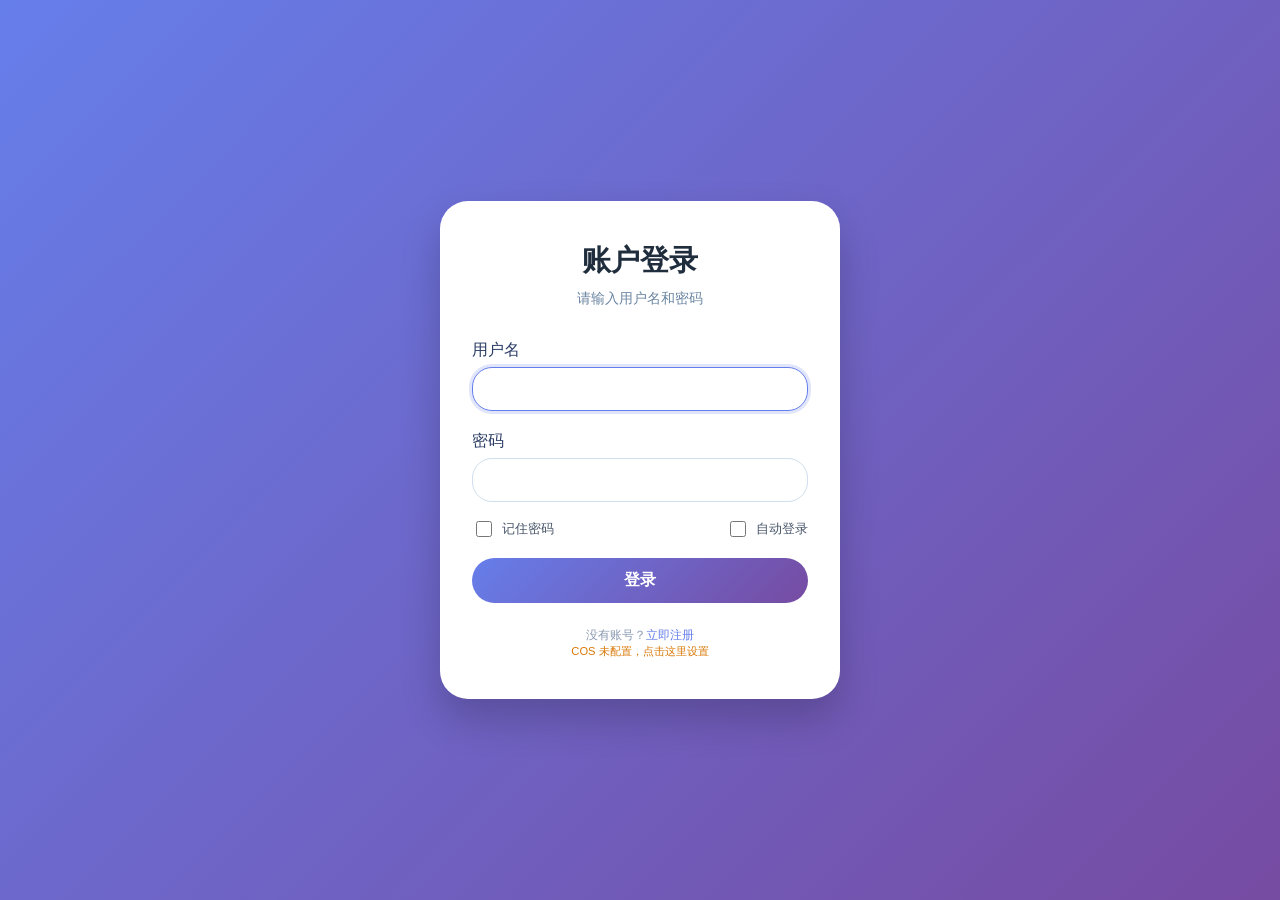
<file: pwa/index.html>
﻿<!DOCTYPE html>
<html lang="zh-CN">
<head>
<meta charset="UTF-8">
<meta name="viewport" content="width=device-width,initial-scale=1,user-scalable=yes,viewport-fit=cover">
<meta http-equiv="Content-Security-Policy" content="default-src 'self'; script-src 'self' 'unsafe-inline'; style-src 'self' 'unsafe-inline'; img-src 'self' data: blob: https:; connect-src 'self' https://*.myqcloud.com https://*.cos.*.myqcloud.com; object-src 'none'; base-uri 'self'; form-action 'self'">
<meta name="theme-color" content="#3b82f6">
<meta name="apple-mobile-web-app-capable" content="yes">
<meta name="apple-mobile-web-app-status-bar-style" content="default">
<meta name="apple-mobile-web-app-title" content="反馈系统">
<title>问题反馈协作系统</title>
<link rel="manifest" href="manifest.webmanifest">
<link rel="icon" href="icons/icon-192.png" type="image/png">
<link rel="apple-touch-icon" href="icons/icon-180.png">
<link rel="stylesheet" href="css/style.css?v=20260607-0145">
<script src="vendor/cos-js-sdk-v5.min.js"></script>
</head>
<body>

<!-- ========== 下载上传内容显示 ========== -->
<!-- 全局传输进度条 -->
<div id="transfer-progress" class="transfer-progress" role="status" aria-live="polite">
  <div class="transfer-progress-header">
    <span id="transfer-icon" class="transfer-progress-icon"></span>
    <span id="transfer-text" class="transfer-progress-title">正在传输</span>
    <span class="transfer-progress-percent"><span id="transfer-percent">0</span>%</span>
  </div>
  <div class="transfer-progress-track">
    <div id="transfer-bar" class="transfer-progress-bar"></div>
  </div>
</div>
<!-- 自定义标题栏（仅当在 Electron 中运行时显示） -->
<div id="custom-titlebar" style="display: none; position: fixed; top: 0; left: 0; right: 0; height: 32px; background: linear-gradient(135deg, #3b82f6, #8b5cf6); -webkit-app-region: drag; z-index: 1000;">
  <div class="window-controls" style="display: flex; justify-content: flex-end; align-items: center; height: 100%; -webkit-app-region: no-drag;">
    <button id="win-minimize" style="background: none; border: none; color: white; font-size: 16px; margin-right: 12px; cursor: pointer;">─</button>
    <button id="win-maximize" style="background: none; border: none; color: white; font-size: 16px; margin-right: 12px; cursor: pointer;">□</button>
    <button id="win-close" style="background: none; border: none; color: white; font-size: 16px; margin-right: 16px; cursor: pointer;">✕</button>
  </div>
</div>
  
  
<!-- ========== 登录页 ========== -->
<div class="page-view login-page" id="page-login">
  <div class="auth-card">
    <h1>账户登录</h1>
    <div class="auth-sub">请输入用户名和密码</div>
    <div class="error-msg" id="loginError" style="display:none"></div>
    <form id="loginForm">
      <div class="input-group">
        <label>用户名</label>
        <input type="text" id="loginUsername" required autofocus>
      </div>
      <div class="input-group">
        <label>密码</label>
        <input type="password" id="loginPassword" required>
      </div>
      <div class="auth-options">
        <label class="auth-check"><input type="checkbox" id="rememberPassword"> <span>记住密码</span></label>
        <label class="auth-check"><input type="checkbox" id="autoLogin"> <span>自动登录</span></label>
      </div>
      <button type="submit" class="auth-btn">登录</button>
    </form>
    <div class="auth-footer">
      没有账号？<a id="toRegisterLink">立即注册</a><br>
      <a id="cosSetupLink" style="display:none;color:#d97706;font-size:0.7rem;">COS 未配置，点击这里设置</a>
    </div>
  </div>
</div>

<!-- ========== COS 配置弹窗 ========== -->
<div class="user-panel-overlay" id="cosSetupOverlay">
  <div class="user-panel" style="max-width:420px;">
    <button class="user-panel-close" id="closeCosSetupBtn">&times;</button>
    <h2>COS 存储配置</h2>
    <div id="cosSetupError" class="error-msg" style="display:none;margin-bottom:12px;"></div>
    <div class="input-group">
      <label>SecretId</label>
      <input type="text" id="cosSetupId" placeholder="AKIDxxxxxxxx">
    </div>
    <div class="input-group">
      <label>SecretKey</label>
      <input type="password" id="cosSetupKey" placeholder="你的 SecretKey">
    </div>
    <div class="input-group">
      <label>存储桶名称（含 APPID）</label>
      <input type="text" id="cosSetupBucket" placeholder="my-data-1-1312418202">
    </div>
    <div class="input-group">
      <label>地域</label>
      <input type="text" id="cosSetupRegion" placeholder="ap-beijing">
    </div>
    <button class="auth-btn" id="cosSetupSaveBtn">保存配置</button>
  </div>
</div>

<!-- ========== 注册页 ========== -->
<div class="page-view login-page" id="page-register" style="display:none">
  <div class="auth-card">
    <h1>注册新账号</h1>
    <div class="auth-sub">请牢记账号和密码</div>
    <div class="error-msg" id="regError" style="display:none"></div>
    <form id="regForm">
      <div class="input-group">
        <label>用户名</label>
        <input type="text" id="regUsername" required autofocus>
      </div>
      <div class="input-group">
        <label>密码</label>
        <input type="password" id="regPassword" required>
      </div>
      <div class="input-group">
        <label>选择分组</label>
        <input type="text" id="regGroup" list="groupList" placeholder="请选择或输入分组（A/B/C/D/E）" autocomplete="off">
        <datalist id="groupList">
          <option value="A">
          <option value="B">
          <option value="C">
          <option value="D">
          <option value="E">
        </datalist>
      </div>
      <button type="submit" class="auth-btn">注册</button>
    </form>
    <div class="auth-footer">
      已有账号？<a id="toLoginLink">去登录</a>
    </div>
  </div>
</div>

<!-- ========== 主页面（反馈系统） ========== -->
<div class="page-view" id="page-main" style="display:none">
  <div class="container">
    <div class="cos-config-banner" id="cosConfigBanner">
      腾讯云 COS 未配置，图片将以 Base64 存储在浏览器中（限 2MB）。也可以按 F12 执行
      <code>setupCos('SecretId','SecretKey')</code> 完成配置。
    </div>

    <div class="header">
      <h1>问题反馈协作系统</h1>
      <div class="user-info">
        <span id="headerUsername"></span> (<span id="headerRole"></span>) [<span id="headerGroup"></span>组]
        <span class="notification-icon" id="notificationIcon">
          消息中心 &#128276; <span class="unread-badge" id="unreadBadge">0</span>
        </span>
        <a href="javascript:void(0)" id="changePwdLink" class="admin-link">修改密码</a>
        <a href="javascript:void(0)" id="logoutBtn" class="logout-link">退出</a>
      </div>
      <p>请尽量将反馈的问题描述具体，并上传清晰图片</p>
    </div>

    <div class="nav-tabs" id="navTabs"></div>

    <div class="feedback-card">
      <div class="feedback-form-title">提交问题反馈</div>
      <textarea id="feedbackContent" class="feedback-textarea" rows="4" placeholder="请详细描述您的问题或建议..."></textarea>

      <div class="image-select-area">
        <div class="drawer-header" id="drawerHeader">
          <div class="drawer-header-left">
            <span class="drawer-arrow" id="drawerArrow">▼</span>
            <span class="image-select-label">关联图片（可选，点击选择已有图片）</span>
          </div>
          <span id="selectedHint" class="selected-hint"></span>
        </div>
        <div class="drawer-content" id="drawerContent">
          <div id="existingImagesList" class="existing-images">
            <div class="loading-text">加载图片中...</div>
          </div>
        </div>
        <div class="upload-new-area">
          <span>或者上传新图片：</span>
          <button type="button" class="upload-new-btn" id="uploadForFeedbackBtn">上传图片到图库</button>
          <input type="file" id="feedbackFileInput" accept="image/png,image/jpeg,image/jpg,image/gif,image/webp,image/bmp" style="display:none">
          <span id="uploadProgress" style="font-size:.75rem;color:#3b82f6;"></span>
        </div>
      </div>

      <div class="doc-select-area" style="margin-top:16px;padding-top:16px;border-top:1px dashed #cfdfed;">
        <div class="drawer-header" id="docDrawerHeader">
          <div class="drawer-header-left">
            <span class="drawer-arrow" id="docDrawerArrow">▼</span>
            <span class="image-select-label">引用已有文档（可选，点击选择）</span>
          </div>
          <span id="selectedDocHint" class="selected-hint"></span>
        </div>
        <div class="drawer-content" id="docDrawerContent">
          <div id="existingDocsList" class="existing-images">
            <div class="loading-text">加载文档中...</div>
          </div>
        </div>
        <div class="upload-new-area" style="margin-top:12px;">
          <span>或者上传新文档：</span>
          <button type="button" class="upload-new-btn" id="uploadForFeedbackDocBtn">上传文档到文档库</button>
          <input type="file" id="feedbackDocFileInput" accept=".doc,.docx,.pdf,.xls,.xlsx,.ppt,.pptx,.txt,.zip,.rar,.7z,.7zip,.tar,.gz,.tgz" style="display:none">
          <span id="docUploadProgress" style="font-size:.75rem;color:#3b82f6;"></span>
        </div>
      </div>

      <button id="submitFeedbackBtn" class="submit-feedback-btn">提交反馈</button>
    </div>

    <div class="filter-bar">
      <span class="filter-label">筛选反馈：</span>
      <div class="filter-buttons" id="filterButtons"></div>
      <span class="filter-label" style="margin-left:16px">状态：</span>     
      <div class="filter-buttons" id="statusFilterButtons"></div>
    </div>

    <div id="feedbackList" class="feedback-list">
      <div class="empty-state">暂无反馈，提交第一条反馈吧</div>
    </div>
    <footer>Copyright 2026 by hebei.TC | 数据存储在腾讯云 COS</footer>
  </div>
</div>

<!-- ========== 图片管理页 ========== -->
<div class="page-view" id="page-gallery" style="display:none">
  <div class="container">
    <div class="cos-config-banner" id="cosConfigBanner2">
      腾讯云 COS 未配置，图片将以 Base64 存储（限 2MB）。请完善配置后再使用云端存储。
    </div>

    <div class="header">
      <h1>图片管理 - 图库</h1>
      <div class="user-info">
        <span id="headerUsername2"></span> (<span id="headerRole2"></span>) [<span id="headerGroup2"></span>组]
        <span class="notification-icon" id="notificationIcon2">
          消息中心 &#128276; <span class="unread-badge" id="unreadBadge2">0</span>
        </span>
        <a href="javascript:void(0)" id="changePwdLink2" class="admin-link">修改密码</a>
        <a href="javascript:void(0)" id="logoutBtn2" class="logout-link">退出</a>
      </div>
    </div>

    <div class="nav-tabs" id="navTabs2"></div>

    <div class="toolbar">
      <div class="stats" id="statsInfo">加载图片中...</div>
      <div class="actions">
        <button class="upload-new-btn" id="galleryUploadBtn">上传图片</button>
        <input type="file" id="galleryFileInput" accept="image/png,image/jpeg,image/jpg,image/gif,image/webp,image/bmp" style="display:none">
        <button class="select-all-btn" id="selectAllBtn">全选</button>
        <button class="copy-selected-btn" id="copySelectedBtn">复制选中链接</button>
        <button class="refresh-btn" id="refreshGalleryBtn">刷新</button>
      </div>
    </div>

    <div id="galleryContainer" class="gallery-grid">
      <div class="empty-state">暂无图片，请先上传</div>
    </div>
    <footer>图片存储在云 COS | 支持管理员或上传者删除 | 点击图片可放大</footer>
  </div>
</div>

<!-- ========== 文档管理页 ========== -->
<div class="page-view" id="page-docs" style="display:none">
  <div class="container">
    <div class="header">
      <h1>文档管理 - 共享空间</h1>
      <div class="user-info">
        <span id="headerUsername3"></span> (<span id="headerRole3"></span>) [<span id="headerGroup3"></span>组]
        <span class="notification-icon" id="notificationIcon3">
          消息中心 &#128276; <span class="unread-badge" id="unreadBadge3">0</span>
        </span>
        <a href="javascript:void(0)" id="changePwdLink3" class="admin-link">修改密码</a>
        <a href="javascript:void(0)" id="logoutBtn3" class="logout-link">退出</a>
      </div>
    </div>

    <div class="nav-tabs" id="navTabs3"></div>

    <div class="toolbar">
      <button class="upload-new-btn" id="docUploadBtn">上传文档</button>
      <input type="file" id="docFileInput" accept=".doc,.docx,.pdf,.xls,.xlsx,.ppt,.pptx,.txt,.zip,.rar,.7z,.7zip,.tar,.gz,.tgz" style="display:none">
      <input type="text" id="docSearchInput" placeholder="搜索文档" style="flex:1;padding:8px 12px;border-radius:40px;border:1px solid #cfdfed;outline:none;">
      <button class="refresh-btn" id="searchRefreshBtn">搜索</button>
      <button class="refresh-btn" id="refreshDocsBtn">刷新列表</button>
    </div>
    <div class="doc-upload-tip">提示：1.如需上传文件夹，请先压缩成压缩包形式。2.包含多个sheet的表格只能预览第一个sheet。</div>
    <div id="docListContainer" class="gallery-grid">
      <div class="empty-state">暂无文档，请点击上传</div>
    </div>

    <footer>支持 .doc、.pdf、.xls、.ppt、.txt 等格式 | 文件存储在 COS</footer>
  </div>
</div>

<!-- ========== 站点内容页 ========== -->
<div class="page-view" id="page-sites" style="display:none">
  <div class="container">
    <div class="header">
      <h1>站点内容管理</h1>
      <div class="user-info">
        <span id="headerUsername5"></span> (<span id="headerRole5"></span>) [<span id="headerGroup5"></span>组]
        <span class="notification-icon" id="notificationIcon5">
          消息中心 &#128276; <span class="unread-badge" id="unreadBadge5">0</span>
        </span>
        <a href="javascript:void(0)" id="changePwdLink5" class="admin-link">修改密码</a>
        <a href="javascript:void(0)" id="logoutBtn5" class="logout-link">退出</a>
      </div>
    </div>

    <div class="nav-tabs" id="navTabs5"></div>

    <div class="admin-layout site-layout">
      <div class="admin-sidebar site-sidebar">
        <div class="sidebar-title">站点选择</div>
        <div class="site-sidebar-search">
          <input type="text" id="siteSearchInput" class="admin-search-input" placeholder="搜索站点名称">
        </div>
        <div id="siteSidebarList" class="site-sidebar-list"></div>
      </div>
      <div class="admin-content">
        <div class="admin-section site-content-section">
          <div class="site-toolbar" id="siteToolbar"></div>
          <div id="siteContentBody"></div>
        </div>
      </div>
    </div>

    <footer>站点数据支持多用户协作编辑 | 管理员可管理全部数据</footer>
  </div>
</div>

<!-- ========== 管理员页面 ========== -->
<div class="page-view" id="page-admin" style="display:none">
  <div class="container">
    <div class="header">
      <h1>管理员控制台</h1>
      <div class="user-info">
        <span id="headerUsername4"></span> (<span id="headerRole4"></span>) [<span id="headerGroup4"></span>组]
        <span class="notification-icon" id="notificationIcon4">
          消息中心 &#128276; <span class="unread-badge" id="unreadBadge4">0</span>
        </span>
        <a href="javascript:void(0)" id="changePwdLink4" class="admin-link">修改密码</a>
        <a href="javascript:void(0)" id="logoutBtn4" class="logout-link">退出</a>
      </div>
    </div>

    <div class="nav-tabs" id="navTabs4"></div>

    <div class="admin-layout">
      <div class="admin-sidebar" id="adminSidebar">
        <div class="sidebar-title">功能模块</div>
        <a class="sidebar-item active" data-module="users">
          <svg xmlns="http://www.w3.org/2000/svg" id="Layer_1" data-name="Layer 1" viewBox="0 0 24 24" width="1em" height="1em"><path d="M16.043,14H7.957A4.963,4.963,0,0,0,3,18.957V24H21V18.957A4.963,4.963,0,0,0,16.043,14Z"></path><circle cx="12" cy="6" r="6"></circle></svg>
          <span>用户管理</span>
        </a>
      </div>
      <div class="admin-content" id="adminContent">
        <div class="admin-section">
          <h2 class="admin-module-title" id="adminModuleTitle">用户管理</h2>
          <div class="admin-filter-bar" id="adminFilterBar">
            <input type="text" id="adminUserSearch" class="admin-search-input" placeholder="搜索用户名...">
            <div class="admin-group-filters" id="adminGroupFilters">
              <span class="filter-label-text">分组：</span>
              <button class="group-filter-btn active" data-group="all">全部</button>
              <button class="group-filter-btn" data-group="A">A组</button>
              <button class="group-filter-btn" data-group="B">B组</button>
              <button class="group-filter-btn" data-group="C">C组</button>
              <button class="group-filter-btn" data-group="D">D组</button>
              <button class="group-filter-btn" data-group="E">E组</button>
            </div>
          </div>
          <div id="adminModuleBody"></div>
        </div>
      </div>
    </div>

    <footer>管理员模块 | 更多功能即将上线</footer>
  </div>
</div>

<!-- ========== 共享组件 ========== -->
<div id="toastMsg" class="toast-msg"></div>

<div id="notificationPanel" class="notification-panel">
  <div class="notification-header">
    <span class="notification-title">消息中心</span>
    <div class="notification-actions">
      <button class="notification-action-btn" id="markAllReadBtn">全部已读</button>
      <button class="notification-action-btn" id="deleteAllReadBtn">删除已读</button>
    </div>
  </div>
  <div class="notification-list" id="notificationList">
    <div class="empty-notifications">暂无消息</div>
  </div>
</div>

<div id="imageModal" class="modal">
  <span class="close-modal" id="closeModalBtn">&times;</span>
  <div class="modal-content">
    <img class="modal-img" id="modalImg" alt="">
  </div>
</div>

<div id="docPreviewModal" class="doc-preview-modal">
  <div class="doc-preview-panel">
    <div class="doc-preview-header">
      <div class="doc-preview-title" id="docPreviewTitle">文档预览</div>
      <button class="doc-preview-close" id="closeDocPreviewBtn" type="button">&times;</button>
    </div>
    <div class="doc-preview-body">
      <div class="doc-preview-loading" id="docPreviewLoading">正在生成预览...</div>
      <div class="doc-preview-canvas" id="docPreviewCanvas">
        <img class="doc-preview-img" id="docPreviewImg" alt="">
      </div>
    </div>
    <div class="doc-preview-footer">
      <button class="doc-preview-nav" id="docPreviewPrevBtn" type="button">上一页</button>
      <span class="doc-preview-page" id="docPreviewPageInfo">第 1 页</span>
      <button class="doc-preview-nav" id="docPreviewNextBtn" type="button">下一页</button>
      <div class="doc-preview-zoom">
        <button class="doc-preview-nav" id="docPreviewZoomOutBtn" type="button">缩小</button>
        <span class="doc-preview-page" id="docPreviewZoomInfo">100%</span>
        <button class="doc-preview-nav" id="docPreviewZoomInBtn" type="button">放大</button>
        <button class="doc-preview-nav" id="docPreviewFitBtn" type="button">适应窗口</button>
      </div>
    </div>
  </div>
</div>

<!-- 压缩包预览模态框 -->
<div id="archivePreviewModal" class="doc-preview-modal">
  <div class="doc-preview-panel" style="width: min(900px, 96vw); height: min(700px, 85vh);">
      <div class="doc-preview-header">
          <div class="doc-preview-title" id="archivePreviewTitle">压缩包内容预览</div>
          <button class="doc-preview-close" id="closeArchivePreviewBtn">&times;</button>
      </div>
      <div class="doc-preview-body" style="overflow: auto; padding: 16px;">
          <div class="doc-preview-loading" id="archivePreviewLoading" style="display: none;">加载文件列表中...</div>
          <div id="archiveFileList" style="width: 100%;"></div>
      </div>
      <div class="doc-preview-footer">
          <button class="doc-preview-nav" id="archivePreviewCloseBtn">关闭</button>
      </div>
  </div>
</div>


<div id="userPanelOverlay" class="user-panel-overlay">
  <div class="user-panel">
    <button class="user-panel-close" id="closeUserPanelBtn">&times;</button>
    <h2>用户列表</h2>
    <div id="userPanelBody"></div>
  </div>
</div>

<div id="pwdPanelOverlay" class="user-panel-overlay">
  <div class="user-panel" style="max-width:380px;">
    <button class="user-panel-close" id="closePwdPanelBtn">&times;</button>
    <h2>修改密码</h2>
    <div id="pwdError" class="error-msg" style="display:none;margin-bottom:12px;"></div>
    <div class="input-group">
      <label>当前密码</label>
      <input type="password" id="oldPassword" placeholder="请输入当前密码">
    </div>
    <div class="input-group">
      <label>新密码</label>
      <input type="password" id="newPassword1" placeholder="请输入新密码">
    </div>
    <div class="input-group">
      <label>确认新密码</label>
      <input type="password" id="newPassword2" placeholder="请再次输入新密码">
    </div>
    <button class="auth-btn" id="changePwdBtn">确认修改</button>
  </div>
</div>

<div id="adminUserActionOverlay" class="user-panel-overlay">
  <div class="user-panel admin-action-panel">
    <button class="user-panel-close" id="closeAdminUserActionBtn">&times;</button>
    <h2 id="adminUserActionTitle">用户操作</h2>
    <div id="adminUserActionError" class="error-msg" style="display:none;margin-bottom:12px;"></div>
    <div id="adminUserActionFields"></div>
    <button class="auth-btn" id="adminUserActionSubmitBtn">确认</button>
  </div>
</div>

<script>
  // 检测是否在 Electron 中运行
  if (window.electronAPI && window.electronAPI.isElectron) {
    // 为 body 添加特殊类，用于 CSS 适配
    document.documentElement.classList.add('electron-mode');
    document.body.classList.add('electron-mode');

    // 显示自定义标题栏
    const titlebar = document.getElementById('custom-titlebar');
    if (titlebar) titlebar.style.display = 'flex';

    const currentScript = document.currentScript;
    let scrollRoot = document.getElementById('app-scroll-root');
    if (!scrollRoot) {
      scrollRoot = document.createElement('div');
      scrollRoot.id = 'app-scroll-root';
      document.body.insertBefore(scrollRoot, currentScript);

      const bodyChildren = Array.from(document.body.children);
      bodyChildren.forEach((node) => {
        if (node === titlebar || node.id === 'transfer-progress' || node === scrollRoot || node.tagName === 'SCRIPT') return;
        scrollRoot.appendChild(node);
      });
    }

    // 绑定窗口控制按钮
    const minimizeBtn = document.getElementById('win-minimize');
    const maximizeBtn = document.getElementById('win-maximize');
    const closeBtn = document.getElementById('win-close');

    if (minimizeBtn) minimizeBtn.onclick = () => window.electronAPI.minimizeWindow();
    if (maximizeBtn) maximizeBtn.onclick = () => window.electronAPI.maximizeWindow();
    if (closeBtn) closeBtn.onclick = () => window.electronAPI.closeWindow();
  }

  let backToTopBtn = document.getElementById('back-to-top-btn');
  if (!backToTopBtn) {
    backToTopBtn = document.createElement('button');
    backToTopBtn.id = 'back-to-top-btn';
    backToTopBtn.type = 'button';
    backToTopBtn.setAttribute('aria-label', '回到顶部');
    backToTopBtn.textContent = '↑';
    document.body.appendChild(backToTopBtn);
  }

  const scrollContainer = document.getElementById('app-scroll-root');
  const scrollThreshold = 260;
  let scrollIndicatorTimer = null;
  const getScrollTop = () => scrollContainer ? scrollContainer.scrollTop : (window.scrollY || document.documentElement.scrollTop || document.body.scrollTop || 0);
  const toggleBackToTopBtn = () => {
    if (!backToTopBtn) return;
    backToTopBtn.classList.toggle('show', getScrollTop() > scrollThreshold);
  };
  const toggleScrollIndicator = () => {
    if (!scrollContainer) return;
    scrollContainer.classList.add('scrolling');
    if (scrollIndicatorTimer) window.clearTimeout(scrollIndicatorTimer);
    scrollIndicatorTimer = window.setTimeout(() => {
      scrollContainer.classList.remove('scrolling');
    }, 700);
  };
  const handleScroll = () => {
    toggleBackToTopBtn();
    toggleScrollIndicator();
  };
  const scrollToTop = () => {
    if (scrollContainer) {
      scrollContainer.scrollTo({ top: 0, behavior: 'smooth' });
      return;
    }
    window.scrollTo({ top: 0, behavior: 'smooth' });
  };

  backToTopBtn.addEventListener('click', scrollToTop);
  (scrollContainer || window).addEventListener('scroll', handleScroll, { passive: true });
  toggleBackToTopBtn();

  document.addEventListener('contextmenu', (e) => {
    // 阻止默认浏览器右键菜单
    e.preventDefault();

    const image = e.target.closest && e.target.closest('img');
    const params = {
      isImage: !!image,
      src: image ? (image.currentSrc || image.src) : '',
      alt: image ? image.alt : '',
      title: image ? image.title : '',
      x: e.clientX,
      y: e.clientY
    };

    // 调用 Electron API 显示自定义菜单
    if (window.electronAPI) {
      window.electronAPI.showContextMenu(params);
    }
  });
</script>

<script src="vendor/exceljs.min.js"></script>
<script src="js/app.js?v=20260607-0145"></script>
<script>
  if ('serviceWorker' in navigator && window.location.protocol !== 'file:') {
    window.addEventListener('load', function () {
      navigator.serviceWorker.register('./sw.js').catch(function (err) {
        console.warn('Service worker registration failed:', err);
      });
    });
  }
</script>
</body>
</html>
</file>
<file: pwa/css/style.css>
*{box-sizing:border-box}
html{scrollbar-width:thin;scrollbar-color:#94a3b8 #eef2f7}
::-webkit-scrollbar{width:10px;height:10px}
::-webkit-scrollbar-track{background:#eef2f7;border-radius:999px}
::-webkit-scrollbar-thumb{background:linear-gradient(180deg,#94a3b8,#64748b);border:2px solid #eef2f7;border-radius:999px}
::-webkit-scrollbar-thumb:hover{background:linear-gradient(180deg,#64748b,#475569)}
::-webkit-scrollbar-corner{background:transparent}
.drawer-content,.assign-dropdown,.notification-list,.modal,.doc-preview-body,.user-panel{scrollbar-width:thin;scrollbar-color:#9fb3cc transparent}
.drawer-content::-webkit-scrollbar,.assign-dropdown::-webkit-scrollbar,.notification-list::-webkit-scrollbar,.modal::-webkit-scrollbar,.doc-preview-body::-webkit-scrollbar,.user-panel::-webkit-scrollbar{width:8px;height:8px}
.drawer-content::-webkit-scrollbar-track,.assign-dropdown::-webkit-scrollbar-track,.notification-list::-webkit-scrollbar-track,.modal::-webkit-scrollbar-track,.doc-preview-body::-webkit-scrollbar-track,.user-panel::-webkit-scrollbar-track{background:transparent}
.drawer-content::-webkit-scrollbar-thumb,.assign-dropdown::-webkit-scrollbar-thumb,.notification-list::-webkit-scrollbar-thumb,.modal::-webkit-scrollbar-thumb,.doc-preview-body::-webkit-scrollbar-thumb,.user-panel::-webkit-scrollbar-thumb{background:#9fb3cc;border:2px solid transparent;background-clip:padding-box;border-radius:999px}
.drawer-content::-webkit-scrollbar-thumb:hover,.assign-dropdown::-webkit-scrollbar-thumb:hover,.notification-list::-webkit-scrollbar-thumb:hover,.modal::-webkit-scrollbar-thumb:hover,.doc-preview-body::-webkit-scrollbar-thumb:hover,.user-panel::-webkit-scrollbar-thumb:hover{background:#64748b;background-clip:padding-box}
body{font-family:'Segoe UI',Roboto,'Helvetica Neue',sans-serif;background:#f5f7fb;margin:0;padding:24px 20px;color:#1f2d3d}
body.electron-mode{padding:0;overflow:hidden}
#app-scroll-root{display:none}
body.electron-mode #app-scroll-root{display:block;position:fixed;top:32px;left:0;right:0;bottom:0;overflow-y:auto;padding:24px 20px;background:#f5f7fb;scrollbar-width:thin;scrollbar-color:transparent transparent;scrollbar-gutter:stable}
body.electron-mode #app-scroll-root::-webkit-scrollbar{width:10px;height:10px}
body.electron-mode #app-scroll-root::-webkit-scrollbar-track{background:transparent}
body.electron-mode #app-scroll-root::-webkit-scrollbar-thumb{background:transparent;border:2px solid transparent;border-radius:999px}
body.electron-mode #app-scroll-root.scrolling{scrollbar-color:#94a3b8 transparent}
body.electron-mode #app-scroll-root.scrolling::-webkit-scrollbar-track{background:transparent}
body.electron-mode #app-scroll-root.scrolling::-webkit-scrollbar-thumb{background:linear-gradient(180deg,#94a3b8,#64748b);border:2px solid #eef2f7;border-radius:999px}
#custom-titlebar{overflow:hidden;left:0 !important;right:0 !important;width:100% !important;display:flex;justify-content:flex-end;align-items:stretch}
#custom-titlebar::after{display:none}
#custom-titlebar .window-controls {display:flex;justify-content:flex-end;flex:0 0 auto;width:auto !important;margin-left:auto;padding-right:0 !important;-webkit-app-region:no-drag}
#win-minimize,#win-maximize,#win-close{margin-right:0 !important;width:40px;height:32px;padding:0 !important;display:flex;align-items:center;justify-content:center}
#win-close{width:48px}
body.electron-mode .login-page{top:32px}
body.electron-mode .modal{top:32px;height:calc(100% - 32px)}
body.electron-mode .doc-preview-modal{inset:32px 0 0 0}
body.electron-mode .user-panel-overlay{top:32px;height:calc(100% - 32px)}
#back-to-top-btn{position:fixed;right:24px;bottom:28px;width:44px;height:44px;border:none;border-radius:999px;background:linear-gradient(135deg,#3b82f6,#8b5cf6);color:#fff;font-size:20px;line-height:1;display:flex;align-items:center;justify-content:center;box-shadow:0 12px 24px rgba(59,130,246,.28);cursor:pointer;opacity:0;transform:translateY(10px);pointer-events:none;transition:opacity .18s ease,transform .18s ease,box-shadow .18s ease;z-index:2300}
#back-to-top-btn.show{opacity:1;transform:translateY(0);pointer-events:auto}
#back-to-top-btn:hover{box-shadow:0 16px 30px rgba(59,130,246,.34)}
#custom-titlebar button:hover {background-color: rgba(255, 255, 255, 0.2);border-radius: 4px;}
.container{max-width:1400px;margin:0 auto}
.header{text-align:center;margin-bottom:32px}
.header h1{font-weight:600;font-size:2rem;background:linear-gradient(135deg,#3b82f6,#8b5cf6);-webkit-background-clip:text;background-clip:text;color:transparent;margin:0 0 8px 0}
.header p{color:#62748c;font-size:.9rem}
.user-info{display:inline-block;background:#eef2ff;padding:6px 20px;border-radius:40px;font-size:.9rem;margin-top:8px}
.user-info a{text-decoration:none;margin:0 6px}
.logout-link{color:#ef4444}
.admin-link{color:#3b82f6}
.notification-icon{position:relative;cursor:pointer;margin-left:12px;display:inline-block}
.unread-badge{position:absolute;top:-8px;right:-12px;background:#ef4444;color:#fff;border-radius:50%;padding:2px 6px;font-size:.6rem;display:none}

.feedback-card{background:#fff;border-radius:28px;box-shadow:0 8px 20px rgba(0,0,0,.05);padding:24px 28px;margin-bottom:40px;border:1px solid #eef2f6}
.feedback-form-title{font-size:1.3rem;font-weight:600;margin-bottom:20px;color:#1f2d3d;display:flex;align-items:center;gap:8px}
.feedback-textarea{width:100%;padding:14px 16px;border:1px solid #cfdfed;border-radius:20px;font-size:.95rem;font-family:inherit;resize:vertical;transition:.2s}
.feedback-textarea:focus{outline:none;border-color:#3b82f6;box-shadow:0 0 0 3px rgba(59,130,246,.1)}
.image-select-area{margin:16px 0;padding:16px;background:#f8fafc;border-radius:20px;border:1px solid #e2e8f0}
.drawer-header{display:flex;align-items:center;justify-content:space-between;cursor:pointer;padding:4px 0;user-select:none}
.drawer-header-left{display:flex;align-items:center;gap:8px}
.drawer-arrow{font-size:1.2rem;transition:transform .3s ease;color:#3b82f6}
.drawer-arrow.open{transform:rotate(90deg)}
.image-select-label{font-weight:500;color:#2c3e66}
.selected-hint{font-size:.75rem;color:#3b82f6;background:#eef2ff;padding:2px 8px;border-radius:20px}
.drawer-content{max-height:0;overflow:hidden;transition:max-height .3s ease}
.drawer-content.open{max-height:300px;overflow-y:auto}
.existing-images{display:flex;flex-wrap:wrap;gap:12px;margin-top:16px;padding:8px}
.existing-image-item{width:100px;cursor:pointer;border-radius:12px;border:2px solid transparent;transition:.2s;position:relative;padding:4px}
.existing-image-item.selected{border-color:#3b82f6;box-shadow:0 0 0 2px rgba(59,130,246,.3)}
.existing-image-item img,.existing-image-item .img-placeholder{width:100%;height:80px;object-fit:cover;border-radius:10px}
.existing-image-name{font-size:10px;line-height:1.3;text-align:center;color:#475569;margin-top:6px;word-break:break-all;display:-webkit-box;-webkit-line-clamp:2;-webkit-box-orient:vertical;overflow:hidden}
.upload-new-area{display:flex;align-items:center;gap:12px;flex-wrap:wrap;margin-top:16px;padding-top:16px;border-top:1px dashed #cfdfed;font-size:.85rem;color:#62748c}
.upload-new-btn{background:#eef2ff;border:none;padding:8px 16px;border-radius:40px;cursor:pointer;font-size:.85rem;color:#3b82f6}
.upload-new-btn:hover{background:#dbeafe}
.submit-feedback-btn{background:linear-gradient(135deg,#3b82f6,#8b5cf6);color:#fff;border:none;padding:12px 24px;border-radius:40px;font-size:1rem;font-weight:600;cursor:pointer;transition:.2s;width:100%;margin-top:16px}
.submit-feedback-btn:hover{transform:translateY(-2px);box-shadow:0 8px 20px rgba(59,130,246,.3)}

.filter-bar{background:#fff;border-radius:28px;padding:16px 20px;margin-bottom:24px;display:flex;flex-wrap:wrap;align-items:center;gap:12px;border:1px solid #eef2f6}
.filter-label{font-weight:600;color:#2c3e66;font-size:.9rem}
.filter-buttons{display:flex;flex-wrap:wrap;gap:8px}
.filter-btn{background:#f1f5f9;border:none;padding:6px 16px;border-radius:40px;font-size:.8rem;cursor:pointer;transition:.2s;color:#475569}
.filter-btn:hover{background:#e2e8f0}
.filter-btn.active{background:linear-gradient(135deg,#3b82f6,#8b5cf6);color:#fff}
.admin-view-toggle{margin-left:auto;display:flex;align-items:center;gap:8px}
.admin-view-toggle label{font-size:.8rem;color:#62748c;cursor:pointer}

.feedback-list{display:flex;flex-direction:column;gap:20px;margin-top:24px}
.feedback-item{background:#fff;border-radius:24px;padding:20px;box-shadow:0 4px 12px rgba(0,0,0,.05);border:1px solid #e9edf2}
.feedback-header{display:flex;justify-content:space-between;align-items:center;margin-bottom:12px;padding-bottom:10px;border-bottom:1px solid #eef2f6;flex-wrap:wrap;gap:8px}
.feedback-author{font-weight:600;color:#3b82f6}
.group-badge{display:inline-block;margin-left:6px;background:#dbeafe;color:#1e40af;font-size:.7rem;padding:1px 8px;border-radius:20px;font-weight:500}
.original-author-info{font-size:.7rem;color:#8b5cf6;background:#f3e8ff;padding:2px 8px;border-radius:20px;margin-left:8px}
.feedback-time{font-size:.75rem;color:#94a3b8}
.assigned-info{font-size:.7rem;background:#fef3c7;padding:2px 8px;border-radius:20px;color:#d97706}
.status-badge{display:inline-block;padding:2px 8px;border-radius:20px;font-size:.65rem;font-weight:500}
.status-pending{background:#fef3c7;color:#d97706}
.status-resolved{background:#d1fae5;color:#059669}
.feedback-content{font-size:.95rem;line-height:1.5;color:#334155;margin-bottom:16px;white-space:pre-wrap;word-break:break-word}
.feedback-images{display:flex;flex-wrap:wrap;gap:12px;margin-bottom:16px}
.feedback-image-item{width:120px;text-align:center}
.feedback-img{width:120px;height:120px;object-fit:cover;border-radius:12px;cursor:pointer;border:1px solid #e2e8f0}
.feedback-img:hover{transform:scale(1.02);box-shadow:0 4px 12px rgba(0,0,0,.15)}
.feedback-image-name{font-size:.72rem;line-height:1.35;color:#475569;text-align:center;margin-top:6px;word-break:break-all;display:-webkit-box;-webkit-line-clamp:2;-webkit-box-orient:vertical;overflow:hidden}

.comments-section{margin-top:16px;padding-top:12px;border-top:1px solid #eef2f6}
.comments-title{font-size:.8rem;font-weight:600;color:#62748c;margin-bottom:12px}
.comment-item{background:#f8fafc;border-radius:16px;padding:10px 14px;margin-bottom:8px}
.comment-header{display:flex;justify-content:space-between;align-items:center;margin-bottom:6px}
.comment-author{font-size:.75rem;font-weight:600;color:#3b82f6}
.comment-time{font-size:.65rem;color:#94a3b8}
.comment-content{font-size:.85rem;color:#475569;word-break:break-word}
.comment-images{display:flex;flex-wrap:wrap;gap:8px;margin-top:8px}
.comment-image-item{width:72px;text-align:center}
.comment-img{width:60px;height:60px;object-fit:cover;border-radius:8px;cursor:pointer}
.comment-image-name{font-size:.65rem;line-height:1.3;color:#64748b;text-align:center;margin-top:4px;word-break:break-all;display:-webkit-box;-webkit-line-clamp:2;-webkit-box-orient:vertical;overflow:hidden}
.system-comment{background:#fef3c7}
.system-comment .comment-author{color:#d97706}
.comment-delete{font-size:.65rem;background:none;border:none;color:#ef4444;cursor:pointer;padding:2px 6px}
.add-comment-area{display:flex;gap:8px;margin-top:12px;flex-wrap:wrap}
.comment-input{flex:1;padding:8px 12px;border:1px solid #cfdfed;border-radius:40px;font-size:.8rem;min-width:120px}
.comment-upload-img{background:#eef2ff;border:none;padding:8px 12px;border-radius:40px;cursor:pointer;font-size:.8rem}
.comment-submit{background:#3b82f6;color:#fff;border:none;padding:8px 16px;border-radius:40px;cursor:pointer;font-size:.75rem}
.comment-images-preview{display:flex;flex-wrap:wrap;gap:8px;margin-top:8px}
.preview-image-wrapper{position:relative;display:inline-block}
.preview-image-wrapper img{width:60px;height:60px;object-fit:cover;border-radius:8px;border:1px solid #e2e8f0}
.preview-remove{position:absolute;top:-6px;right:-6px;background:rgba(0,0,0,.6);color:#fff;border-radius:50%;width:18px;height:18px;display:flex;align-items:center;justify-content:center;font-size:12px;cursor:pointer}
.comment-upload-doc{background: #eef2ff;border: none;padding: 8px 12px;border-radius: 40px;cursor: pointer;font-size: .8rem}
.feedback-actions{display:flex;gap:10px;margin-top:12px;flex-wrap:wrap}
.assign-btn,.delete-feedback-btn,.status-toggle-btn{background:#f1f5f9;border:none;padding:6px 14px;border-radius:40px;font-size:.7rem;cursor:pointer;transition:.2s}
.assign-btn{background:#eef2ff;color:#3b82f6}
.delete-feedback-btn{background:#fee2e2;color:#b91c1c}
.status-toggle-btn{background:#e0e7ff;color:#4f46e5}
.assign-select{padding:6px 12px;border-radius:40px;border:1px solid #cfdfed;font-size:.7rem}
.assign-search{padding:6px 12px;border-radius:40px;border:1px solid #cfdfed;font-size:.7rem;width:130px;outline:none}
.assign-search:focus{border-color:#3b82f6}
.assign-dropdown{position:absolute;top:100%;left:0;background:#fff;border:1px solid #cfdfed;border-radius:20px;max-height:200px;overflow-y:auto;z-index:10;width:100%;display:none;box-shadow:0 4px 12px rgba(0,0,0,.1)}

.empty-state{text-align:center;padding:60px 20px;background:#fefce8;border-radius:40px;color:#a16207}
.transfer-progress{position:fixed;top:56px;right:24px;width:min(360px,calc(100vw - 32px));z-index:2400;background:rgba(255,255,255,.96);border:1px solid rgba(207,223,237,.9);border-radius:16px;box-shadow:0 18px 42px rgba(15,23,42,.18);padding:13px 14px 14px;color:#1f2d3d;opacity:0;transform:translateY(-10px);pointer-events:none;transition:opacity .18s ease,transform .18s ease}
.transfer-progress.show{opacity:1;transform:translateY(0)}
.transfer-progress.complete{border-color:#bbf7d0;box-shadow:0 18px 42px rgba(5,150,105,.16)}
.transfer-progress-header{display:grid;grid-template-columns:22px 1fr auto;align-items:center;gap:9px;margin-bottom:10px}
.transfer-progress-icon{width:18px;height:18px;border:2px solid #dbeafe;border-top-color:#3b82f6;border-radius:50%;animation:transfer-spin .8s linear infinite}
.transfer-progress.complete .transfer-progress-icon{border:none;background:#16a34a;animation:none;position:relative}
.transfer-progress.complete .transfer-progress-icon:after{content:'';position:absolute;left:5px;top:3px;width:5px;height:9px;border:solid #fff;border-width:0 2px 2px 0;transform:rotate(45deg)}
.transfer-progress-title{font-size:.86rem;font-weight:600;white-space:nowrap;overflow:hidden;text-overflow:ellipsis}
.transfer-progress-percent{font-size:.78rem;color:#3b82f6;font-weight:700;min-width:42px;text-align:right}
.transfer-progress.complete .transfer-progress-percent{color:#16a34a}
.transfer-progress-track{height:6px;background:#edf2f7;border-radius:999px;overflow:hidden}
.transfer-progress-bar{height:100%;width:0%;border-radius:inherit;background:linear-gradient(90deg,#3b82f6,#14b8a6);transition:width .22s ease}
.transfer-progress.complete .transfer-progress-bar{background:#16a34a}
@keyframes transfer-spin{to{transform:rotate(360deg)}}
.toast-msg{position:fixed;bottom:24px;left:50%;transform:translateX(-50%);background:#1e293b;color:#fff;padding:10px 20px;border-radius:40px;font-size:.85rem;z-index:1000;opacity:0;transition:opacity .2s;pointer-events:none}

.notification-panel{position:fixed;top:80px;right:20px;width:380px;max-height:500px;background:#fff;border-radius:20px;box-shadow:0 20px 40px rgba(0,0,0,.2);z-index:1500;display:none;flex-direction:column;overflow:hidden;border:1px solid #e2e8f0}
.notification-panel.show{display:flex}
.notification-header{display:flex;justify-content:space-between;align-items:center;padding:12px 16px;background:linear-gradient(135deg,#3b82f6,#8b5cf6);color:#fff}
.notification-title{font-weight:600}
.notification-actions{display:flex;gap:12px}
.notification-action-btn{background:rgba(255,255,255,.2);border:none;color:#fff;padding:4px 10px;border-radius:20px;cursor:pointer;font-size:.7rem}
.notification-list{flex:1;overflow-y:auto;max-height:420px}
.notification-item{padding:12px 16px;border-bottom:1px solid #eef2f6;cursor:pointer;transition:.2s}
.notification-item:hover{background:#f8fafc}
.notification-item.unread{background:#eef2ff}
.notification-item-title{font-weight:600;font-size:.85rem;margin-bottom:4px}
.notification-item-content{font-size:.75rem;color:#62748c;margin-bottom:4px}
.notification-item-time{font-size:.65rem;color:#94a3b8}
.notification-delete{float:right;background:none;border:none;color:#94a3b8;cursor:pointer;font-size:.7rem}
.notification-delete:hover{color:#ef4444}
.empty-notifications{text-align:center;padding:40px;color:#94a3b8}

.modal{display:none;position:fixed;z-index:2000;left:0;top:0;width:100%;height:100%;overflow:auto;background:rgba(0,0,0,.9)}
.modal-content{margin:auto;display:flex;justify-content:center;align-items:center;height:100%;width:100%}
.modal-img{max-width:90%;max-height:90%;object-fit:contain}
.close-modal{position:absolute;top:20px;right:35px;color:#f1f1f1;font-size:40px;font-weight:bold;cursor:pointer}

.doc-preview-modal{display:none;position:fixed;inset:0;background:rgba(15,23,42,.72);z-index:2100;align-items:center;justify-content:center;padding:24px}
.doc-preview-modal.show{display:flex}
.doc-preview-panel{width:min(1100px,96vw);height:min(860px,92vh);background:#fff;border-radius:18px;box-shadow:0 24px 60px rgba(0,0,0,.28);display:flex;flex-direction:column;overflow:hidden}
.doc-preview-header{display:flex;align-items:center;justify-content:space-between;gap:16px;padding:14px 18px;border-bottom:1px solid #e2e8f0}
.doc-preview-title{font-size:.95rem;font-weight:600;color:#1f2d3d;white-space:nowrap;overflow:hidden;text-overflow:ellipsis}
.doc-preview-close{border:none;background:none;color:#64748b;font-size:1.6rem;line-height:1;cursor:pointer;padding:2px 6px}
.doc-preview-body{position:relative;flex:1;background:#f8fafc;overflow:auto;padding:18px}
.doc-preview-canvas{min-width:100%;min-height:100%;display:flex;align-items:flex-start;justify-content:center}
.doc-preview-canvas.zoomed{justify-content:flex-start}
.doc-preview-img{max-width:none;max-height:none;object-fit:contain;display:none;transform-origin:top left}
.doc-preview-loading{position:absolute;color:#64748b;font-size:.9rem;background:rgba(255,255,255,.9);border:1px solid #e2e8f0;border-radius:20px;padding:8px 14px}
.doc-preview-footer{display:flex;align-items:center;justify-content:center;gap:14px;padding:12px 16px;border-top:1px solid #e2e8f0;background:#fff;flex-wrap:wrap}
.doc-preview-nav{border:none;border-radius:40px;background:#eef2ff;color:#3b82f6;padding:7px 16px;font-size:.82rem;cursor:pointer}
.doc-preview-nav:disabled{background:#e2e8f0;color:#94a3b8;cursor:not-allowed}
.doc-preview-page{font-size:.82rem;color:#475569;min-width:70px;text-align:center}
.doc-preview-zoom{display:flex;align-items:center;gap:8px}
.preview-doc-btn{background:#ecfeff;border:none;flex:1;padding:6px;border-radius:40px;font-size:.7rem;cursor:pointer;color:#0891b2;display:flex;align-items:center;justify-content:center;gap:4px}
.preview-inline-doc{cursor:pointer;color:#0891b2;text-decoration:underline;margin-left:6px}

.gallery-grid{display:grid;grid-template-columns:repeat(auto-fill,minmax(260px,1fr));gap:24px}
.image-card{background:#fff;border-radius:20px;overflow:hidden;box-shadow:0 4px 12px rgba(0,0,0,.08);transition:transform .2s;border:1px solid #e9edf2;position:relative}
.image-card:hover{transform:translateY(-4px);box-shadow:0 12px 24px rgba(0,0,0,.12)}
.checkbox-wrapper{position:absolute;top:8px;left:8px;z-index:2;background:rgba(255,255,255,.9);border-radius:20px;padding:2px 6px}
.card-img{width:100%;aspect-ratio:16/10;object-fit:cover;display:block;cursor:pointer}
.card-info{padding:12px}
.img-name{font-size:.8rem;font-weight:500;white-space:nowrap;overflow:hidden;text-overflow:ellipsis;margin-bottom:6px}
.img-meta{font-size:.7rem;color:#62748c;display:flex;justify-content:space-between;margin-bottom:10px}
.card-actions{display:flex;gap:8px;margin-top:8px}
.copy-link-btn,.select-btn{background:#eef2ff;border:none;flex:1;padding:6px;border-radius:40px;font-size:.7rem;cursor:pointer;color:#3b82f6;display:flex;align-items:center;justify-content:center;gap:4px}
.delete-btn{background:#fee2e2;border:none;flex:1;padding:6px;border-radius:40px;font-size:.7rem;color:#b91c1c;cursor:pointer;transition:.2s}
.delete-btn:hover{background:#fecaca}
.delete-btn:disabled{background:#e2e8f0;color:#94a3b8;cursor:not-allowed}

.toolbar{display:flex;justify-content:space-between;align-items:center;margin-bottom:24px;flex-wrap:wrap;gap:12px}
.stats{background:#eef2ff;padding:6px 14px;border-radius:40px;font-size:.9rem}
.actions{display:flex;gap:12px}
.refresh-btn,.copy-selected-btn,.select-all-btn{background:#fff;border:1px solid #cfdfed;padding:6px 18px;border-radius:40px;cursor:pointer;transition:.2s}
.copy-selected-btn{background:#eef2ff;border-color:#3b82f6;color:#3b82f6}
.copy-selected-btn:hover{background:#3b82f6;color:#fff}

footer{text-align:center;margin-top:48px;font-size:.75rem;color:#7e8c9e}
.loading-text{text-align:center;padding:20px;color:#6c86a3}

.login-page{position:fixed;top:0;left:0;right:0;bottom:0;display:flex;justify-content:center;align-items:center;background:linear-gradient(135deg,#667eea 0%,#764ba2 100%);padding:20px;z-index:100}
.auth-card{background:#fff;border-radius:28px;box-shadow:0 20px 40px rgba(0,0,0,.2);padding:40px 32px;width:100%;max-width:400px;text-align:center}
.auth-card h1{margin:0 0 8px;font-size:1.8rem;color:#1f2d3d}
.auth-sub{color:#6c86a3;margin-bottom:32px;font-size:.9rem}
.input-group{margin-bottom:20px;text-align:left}
.input-group label{display:block;margin-bottom:6px;font-weight:500;color:#2c3e66}
.input-group input,.input-group select{width:100%;padding:12px 16px;border:1px solid #cfdfed;border-radius:20px;font-size:1rem;transition:.2s;background:#fff}
.input-group input:focus,.input-group select:focus{outline:none;border-color:#667eea;box-shadow:0 0 0 3px rgba(102,126,234,.2)}
.input-group input[readonly]{background:#f8fafc;color:#64748b}
.auth-options{display:flex;align-items:center;justify-content:space-between;gap:12px;margin:-4px 0 18px;font-size:.82rem;color:#475569}
.auth-check{display:inline-flex;align-items:center;gap:7px;cursor:pointer;user-select:none}
.auth-check input{width:16px;height:16px;accent-color:#667eea;cursor:pointer}
.auth-check span{line-height:1}
.auth-btn{background:linear-gradient(135deg,#667eea 0%,#764ba2 100%);color:#fff;border:none;width:100%;padding:12px;border-radius:40px;font-size:1rem;font-weight:600;cursor:pointer;transition:.2s}
.auth-btn:hover{transform:translateY(-2px);box-shadow:0 8px 20px rgba(0,0,0,.15)}
.auth-btn.danger{background:#ef4444}
.auth-btn.danger:hover{box-shadow:0 8px 20px rgba(239,68,68,.28)}
.error-msg{background:#fee2e2;color:#b91c1c;padding:10px;border-radius:40px;font-size:.85rem;margin-bottom:20px}
.auth-footer{margin-top:24px;font-size:.75rem;color:#8a99b0}
.auth-footer a{color:#667eea;text-decoration:none;cursor:pointer}

.user-panel-overlay{display:none;position:fixed;top:0;left:0;width:100%;height:100%;background:rgba(0,0,0,.5);z-index:1600;justify-content:center;align-items:center}
.user-panel-overlay.show{display:flex}
.user-panel{background:#fff;border-radius:20px;width:90%;max-width:500px;max-height:70vh;overflow-y:auto;padding:24px}
.user-panel h2{margin:0 0 16px;color:#1f2d3d}
.user-panel table{width:100%;border-collapse:collapse}
.user-panel th,.user-panel td{padding:8px 12px;text-align:left;border-bottom:1px solid #eef2f6;font-size:.85rem}
.user-panel th{background:#f8fafc;color:#62748c;font-weight:600}
.user-panel-close{float:right;border:none;background:none;font-size:1.2rem;cursor:pointer;color:#94a3b8}
.admin-action-panel{max-width:420px}
.admin-action-hint{background:#fff7ed;border:1px solid #fed7aa;border-radius:16px;color:#9a3412;font-size:.82rem;line-height:1.6;margin-bottom:18px;padding:12px 14px}
.admin-user-actions{display:flex;align-items:center;gap:8px;flex-wrap:wrap}
.admin-action-btn{border:none;border-radius:40px;cursor:pointer;font-size:.75rem;font-weight:600;padding:7px 13px;transition:all .18s;white-space:nowrap}
.admin-action-btn:hover{transform:translateY(-1px)}
.admin-change-pwd-btn{background:#eef2ff;color:#4f46e5;box-shadow:0 4px 12px rgba(79,70,229,.12)}
.admin-change-pwd-btn:hover{background:#e0e7ff;box-shadow:0 8px 18px rgba(79,70,229,.16)}
.admin-change-group-btn{background:#ecfeff;color:#0891b2;box-shadow:0 4px 12px rgba(8,145,178,.1)}
.admin-change-group-btn:hover{background:#cffafe;box-shadow:0 8px 18px rgba(8,145,178,.15)}
.admin-delete-user-btn{background:#ef4444;color:#fff;box-shadow:0 4px 12px rgba(239,68,68,.22)}
.admin-delete-user-btn:hover{background:#dc2626;box-shadow:0 8px 18px rgba(239,68,68,.28)}

.admin-section table{width:100%;border-collapse:collapse;table-layout:fixed}
.admin-section{background:#fff;border-radius:16px;padding:24px;box-shadow:0 2px 12px rgba(0,0,0,.06)}
.admin-section th,.admin-section td{padding:10px 14px;text-align:left;border-bottom:1px solid #eef2f6;font-size:.85rem;word-break:break-all}
.admin-section th{background:#f8fafc;color:#62748c;font-weight:600}
.admin-section tr:hover{background:#f8fafc}

.admin-layout{display:flex;gap:24px;align-items:flex-start}
.admin-sidebar{width:200px;flex-shrink:0;background:#fff;border-radius:16px;box-shadow:0 2px 12px rgba(0,0,0,.06);overflow:hidden}
.sidebar-title{padding:20px 20px 12px;font-size:.75rem;font-weight:600;color:#94a3b8;text-transform:uppercase;letter-spacing:.05em}
.sidebar-item{display:flex;align-items:center;gap:10px;padding:12px 20px;font-size:.88rem;color:#475569;cursor:pointer;transition:all .18s;text-decoration:none;border-left:3px solid transparent}
.sidebar-item:hover{background:#f1f5f9;color:#3b82f6}
.sidebar-item.active{background:#eff6ff;color:#3b82f6;border-left-color:#3b82f6;font-weight:600}
.sidebar-icon{font-size:1.1rem;width:24px;text-align:center;flex-shrink:0}
.admin-content{flex:1;min-width:0}
.admin-module-title{margin:0 0 20px;color:#1f2d3d;font-size:1.15rem;font-weight:600}

.admin-filter-bar{display:flex;align-items:center;gap:16px;margin-bottom:16px;flex-wrap:wrap}
.admin-search-input{width:200px;padding:8px 16px;border:1px solid #cfdfed;border-radius:20px;font-size:.82rem;outline:none;transition:.2s}
.admin-search-input:focus{border-color:#3b82f6;box-shadow:0 0 0 3px rgba(59,130,246,.15)}
.admin-group-filters{display:flex;align-items:center;gap:6px;flex-wrap:wrap}
.filter-label-text{font-size:.78rem;color:#94a3b8;font-weight:500}
.group-filter-btn{padding:5px 14px;border:1px solid #cfdfed;border-radius:20px;background:#fff;font-size:.75rem;color:#475569;cursor:pointer;transition:all .15s}
.group-filter-btn:hover{border-color:#3b82f6;color:#3b82f6}
.group-filter-btn.active{background:#3b82f6;color:#fff;border-color:#3b82f6}
.group-filter-btn:disabled{opacity:.45;cursor:not-allowed;border-color:#dbe3ee;color:#94a3b8;background:#f8fafc}
.group-filter-btn:disabled:hover{border-color:#dbe3ee;color:#94a3b8}

.site-layout{align-items:stretch}
.site-sidebar{display:flex;flex-direction:column;border:1px solid #e2e8f0;border-radius:16px;overflow:hidden}
.site-sidebar-search{padding:0 14px 12px}
.site-sidebar-search .admin-search-input{width:100%;box-sizing:border-box}
.site-sidebar-list{display:flex;flex-direction:column;padding:0 10px 12px;gap:6px}
.site-switch-btn{width:100%;border:none;border-radius:999px;background:transparent;text-align:left;padding:10px 16px}
.site-sidebar-empty{padding:18px 20px;color:#94a3b8;font-size:.82rem}
.site-content-section{min-height:640px}
.site-toolbar{display:flex;align-items:center;justify-content:space-between;gap:16px;margin-bottom:18px;flex-wrap:wrap}
.site-toolbar-left{display:flex;gap:10px;flex-wrap:wrap}
.site-toolbar-right{font-size:.82rem;color:#64748b;background:#f8fafc;padding:8px 12px;border-radius:999px}
.site-default-layout{display:grid;grid-template-columns:minmax(320px,460px) 1px minmax(320px,1fr);gap:24px;align-items:stretch}
.site-default-panel{min-width:0}
.site-default-heading{font-size:1rem;font-weight:600;color:#1f2d3d;margin-bottom:14px}
.site-default-divider{background:#e2e8f0;border-radius:999px}
.site-summary-header{display:flex;align-items:flex-start;justify-content:space-between;gap:16px;margin-bottom:16px}
.site-summary-sub{font-size:.8rem;color:#64748b;margin-top:4px}
.site-summary-stats{display:grid;grid-template-columns:repeat(2,minmax(0,1fr));gap:12px;margin-bottom:16px}
.site-stat-card{background:#f8fafc;border:1px solid #e2e8f0;border-radius:16px;padding:14px 16px;display:flex;flex-direction:column;gap:6px}
.site-stat-card strong{font-size:1.4rem;color:#1f2d3d}
.site-stat-label{font-size:.78rem;color:#64748b}
.site-card-list{display:flex;flex-direction:column;gap:10px}
.site-card-item{width:100%;display:flex;align-items:center;justify-content:space-between;gap:12px;padding:14px 16px;border:1px solid #dbe4f0;border-radius:16px;background:#fff;cursor:pointer;transition:.18s;color:#1f2d3d}
.site-card-item:hover{border-color:#93c5fd;background:#f8fbff;transform:translateY(-1px)}
.site-card-name{font-weight:600}
.site-card-meta{font-size:.76rem;color:#64748b}
.site-empty-card{padding:28px 18px;background:#f8fafc;border:1px dashed #cbd5e1;border-radius:16px;color:#94a3b8;text-align:center}
.site-add-panel{display:flex;flex-direction:column;gap:12px;padding:14px;border:1px solid #dbe4f0;border-radius:16px;background:#f8fbff;margin-bottom:16px}
.site-name-input{width:100%}
.site-add-actions{display:flex;gap:10px;flex-wrap:wrap}
.site-guide-table,.site-data-table{width:100%;border-collapse:collapse;table-layout:fixed}
.site-guide-table th,.site-guide-table td,.site-data-table th,.site-data-table td{border:1px solid #cbd5e1;padding:10px 8px;text-align:center;font-size:.84rem;vertical-align:middle}
.site-guide-table th{background:#f8fafc;font-weight:600;color:#334155}
.guide-section-cell{width:72px;font-weight:600;color:#475569;background:#fcfcfd}
.guide-example-row td{color:#dc2626;font-weight:600}
.site-table-shell{display:flex;flex-direction:column;gap:14px}
.site-table-title{font-size:1.05rem;font-weight:600;color:#1f2d3d}
.site-table-wrap{overflow:auto;border:1px solid #dbe4f0;border-radius:16px}
.site-data-table th{background:#f8fafc;font-weight:600;color:#334155;white-space:nowrap}
.site-data-table td{text-align:left;padding:10px;background:#fff}
.site-data-table td:first-child,.site-data-table td:nth-child(2){text-align:center}
.site-table-empty{padding:28px 12px !important;text-align:center !important;color:#94a3b8}
.site-cell-text{word-break:break-word;line-height:1.45;min-height:22px}
.site-table-input{width:100%;padding:8px 10px;border:1px solid #cbd5e1;border-radius:10px;font-size:.82rem;outline:none}
.site-table-input:focus{border-color:#3b82f6;box-shadow:0 0 0 3px rgba(59,130,246,.12)}
.site-edit-cell{display:flex;flex-direction:column;gap:8px}
.site-row-actions{display:flex;gap:8px;flex-wrap:wrap;justify-content:center}
.site-row-lock{display:inline-block;font-size:.74rem;line-height:1.4;color:#94a3b8}
.site-image-thumb{width:84px;height:84px;padding:0;border:none;border-radius:12px;overflow:hidden;background:#e2e8f0;cursor:pointer}
.site-image-thumb img{width:100%;height:100%;object-fit:cover;display:block}
.site-image-thumb-edit{margin:0 auto}
.site-image-placeholder{width:84px;height:84px;border-radius:12px;background:#f8fafc;border:1px dashed #cbd5e1;display:flex;align-items:center;justify-content:center;color:#94a3b8;font-size:.74rem;margin:0 auto}
.site-image-upload-actions{display:flex;gap:8px;flex-wrap:wrap;justify-content:center}
.site-image-preview-link{align-self:flex-start;border:none;background:#eef2ff;color:#3b82f6;padding:6px 10px;border-radius:999px;font-size:.74rem;cursor:pointer}
.site-image-remove-btn{background:#fee2e2;color:#b91c1c}
.site-sidebar .sidebar-item{border-left:none}
.site-sidebar .sidebar-item.active{border-left:none;background:#eaf2ff;color:#2563eb;font-weight:600;box-shadow:inset 0 0 0 1px rgba(59,130,246,.14)}

.cos-config-banner{background:#fef3c7;border:1px solid #fcd34d;border-radius:20px;padding:12px 18px;margin-bottom:20px;font-size:.8rem;color:#92400e;display:none}
.cos-config-banner.show{display:block}
.cos-config-banner code{background:#fde68a;padding:1px 4px;border-radius:4px}

.nav-tabs{display:flex;gap:12px;margin-bottom:24px;flex-wrap:wrap}
.nav-tab{background:#fff;border:1px solid #cfdfed;padding:8px 20px;border-radius:40px;cursor:pointer;font-size:.85rem;transition:.2s;color:#475569;text-decoration:none}
.nav-tab.active,.nav-tab:hover{background:#eef2ff;border-color:#3b82f6;color:#3b82f6}

/* 压缩包预览表格样式 */
.archive-file-table {width: 100%;border-collapse: collapse;font-size: 0.85rem;}
.archive-file-table th,.archive-file-table td {padding: 10px 8px;text-align: left;border-bottom: 1px solid #eef2f6;}
.archive-file-table th {background: #f8fafc;font-weight: 600;color: #2c3e66;}
.archive-filename {max-width: 300px;word-break: break-word;font-family: monospace;}
.archive-enter-dir,.archive-download-file,.archive-go-back,.archive-load-more-btn {background: #eef2ff;border: none;padding: 4px 12px;border-radius: 30px;font-size: 0.7rem;cursor: pointer;color: #3b82f6;}
.archive-go-back {margin-bottom: 12px;background: #f1f5f9;}
.archive-load-more {text-align: center;margin-top: 16px;}
.archive-breadcrumb {margin-bottom: 12px;}
.doc-upload-tip {margin: -8px 0 16px 0;padding: 10px 14px;border-radius: 14px;background: #fff7ed;border: 1px solid #fed7aa;color: #c2410c;font-size: 0.85rem;}
@media(max-width:640px){body{padding:16px}.transfer-progress{top:14px;right:16px;left:16px;width:auto}.feedback-img{width:80px;height:80px}.notification-panel{width:320px;right:10px}.gallery-grid{grid-template-columns:repeat(auto-fill,minmax(160px,1fr))}.admin-layout{flex-direction:column}.admin-sidebar{width:100%}.site-default-layout{grid-template-columns:1fr}.site-default-divider{width:100%;height:1px}.site-summary-header,.site-toolbar{flex-direction:column;align-items:stretch}.site-summary-stats{grid-template-columns:1fr 1fr}body.electron-mode{padding:0}body.electron-mode #app-scroll-root{padding:16px}#back-to-top-btn{right:16px;bottom:20px}}

@media(max-width:640px){
  .site-content-section{min-height:auto}
  .site-toolbar-left{display:grid;grid-template-columns:repeat(2,minmax(0,1fr));gap:10px}
  .site-toolbar-left .group-filter-btn,.site-add-actions .group-filter-btn,.site-row-actions .group-filter-btn{width:100%;min-height:40px;font-size:.78rem}
  .site-toolbar-right{border-radius:16px;line-height:1.5;text-align:left}
  .site-table-title{font-size:1.25rem}
  .site-table-wrap{overflow:visible;border:none;border-radius:0}
  .site-data-table,.site-data-table thead,.site-data-table tbody,.site-data-table tr,.site-data-table th,.site-data-table td{display:block;width:100%}
  .site-data-table{border-collapse:separate;table-layout:auto}
  .site-data-table thead{display:none}
  .site-data-table tr{margin-bottom:14px;border:1px solid #dbe4f0;border-radius:18px;background:#fff;box-shadow:0 6px 18px rgba(15,23,42,.06);overflow:hidden}
  .site-data-table td{display:grid;grid-template-columns:92px minmax(0,1fr);align-items:center;gap:12px;border:none;border-bottom:1px solid #eef2f6 !important;padding:12px 14px !important;text-align:left !important;min-height:48px}
  .site-data-table td:last-child{border-bottom:none !important}
  .site-data-table td::before{content:attr(data-label);font-size:.76rem;font-weight:600;color:#64748b}
  .site-data-table td[data-label="序号"]{background:#f8fafc;font-weight:700}
  .site-data-table td[data-label="位置图片"]{align-items:start}
  .site-data-table td[data-label="位置图片"]::before,.site-data-table td[data-label="操作"]::before{padding-top:8px}
  .site-cell-text{font-size:.9rem;line-height:1.55;word-break:break-word}
  .site-table-input{min-height:40px;font-size:16px;border-radius:12px}
  .site-image-thumb,.site-image-placeholder{width:min(180px,100%);height:auto;aspect-ratio:1/1;margin:0}
  .site-edit-cell{width:100%;align-items:stretch}
  .site-image-upload-actions,.site-row-actions{display:grid;grid-template-columns:repeat(2,minmax(0,1fr));gap:8px;justify-content:stretch}
  .site-image-preview-link{width:100%;align-self:stretch;min-height:36px;text-align:center}
}


/* 移动端用户管理 - 卡片式布局 */
@media (max-width: 640px) {
    #adminModuleBody table,
    #adminModuleBody thead,
    #adminModuleBody tbody,
    #adminModuleBody tr,
    #adminModuleBody th,
    #adminModuleBody td {
      display: block;
    }
    /* 隐藏表头 */
    #adminModuleBody thead {
      display: none;
    }
    /* 每行卡片样式 */
    #adminModuleBody tr {
      background: white;
      border-radius: 16px;
      box-shadow: 0 2px 8px rgba(0,0,0,0.05);
      margin-bottom: 16px;
      padding: 12px;
      border: 1px solid #eef2f6;
    }
    /* 每个单元格作为卡片中的一行 */
    #adminModuleBody td {
      display: flex;
      justify-content: space-between;
      align-items: center;
      padding: 8px 0;
      border-bottom: 1px solid #eef2f6;
      white-space: normal;
    }
    /* 最后一个单元格（操作按钮）去掉边框，并居中 */
    #adminModuleBody td:last-child {
      border-bottom: none;
      justify-content: center;
      margin-top: 8px;
    }
    /* 在每行数据前添加标签 */
    #adminModuleBody td::before {
      content: attr(data-label);
      font-weight: 600;
      color: #62748c;
      width: 35%;
      flex-shrink: 0;
    }
    /* 操作按钮组：水平排列，不换行，等宽 */
    #adminModuleBody .admin-user-actions {
      display: flex;
      flex-wrap: nowrap;
      gap: 8px;
      justify-content: center;
      width: 100%;
    }
    #adminModuleBody .admin-action-btn {
      flex: 1;
      text-align: center;
      white-space: nowrap;
      padding: 6px 4px;
      font-size: 0.7rem;
      margin: 0;
    }
/* 针对小屏幕进一步缩小间隙和字体 */
    @media (max-width: 480px) {
        #adminModuleBody .admin-user-actions {
            gap: 4px;
        }
        #adminModuleBody .admin-action-btn {
            font-size: 0.65rem;
            padding: 6px 2px;
        }
    }
}

@media (max-width: 640px) {
    .user-info {
      flex-wrap: wrap;
      justify-content: flex-end;
      gap: 8px;
    }
    .user-info a,
    .user-info span {
      white-space: nowrap;
      font-size: 0.8rem;
    }
    .logout-link {
      white-space: nowrap;
      margin-left: 0;
    }
}
</file>
